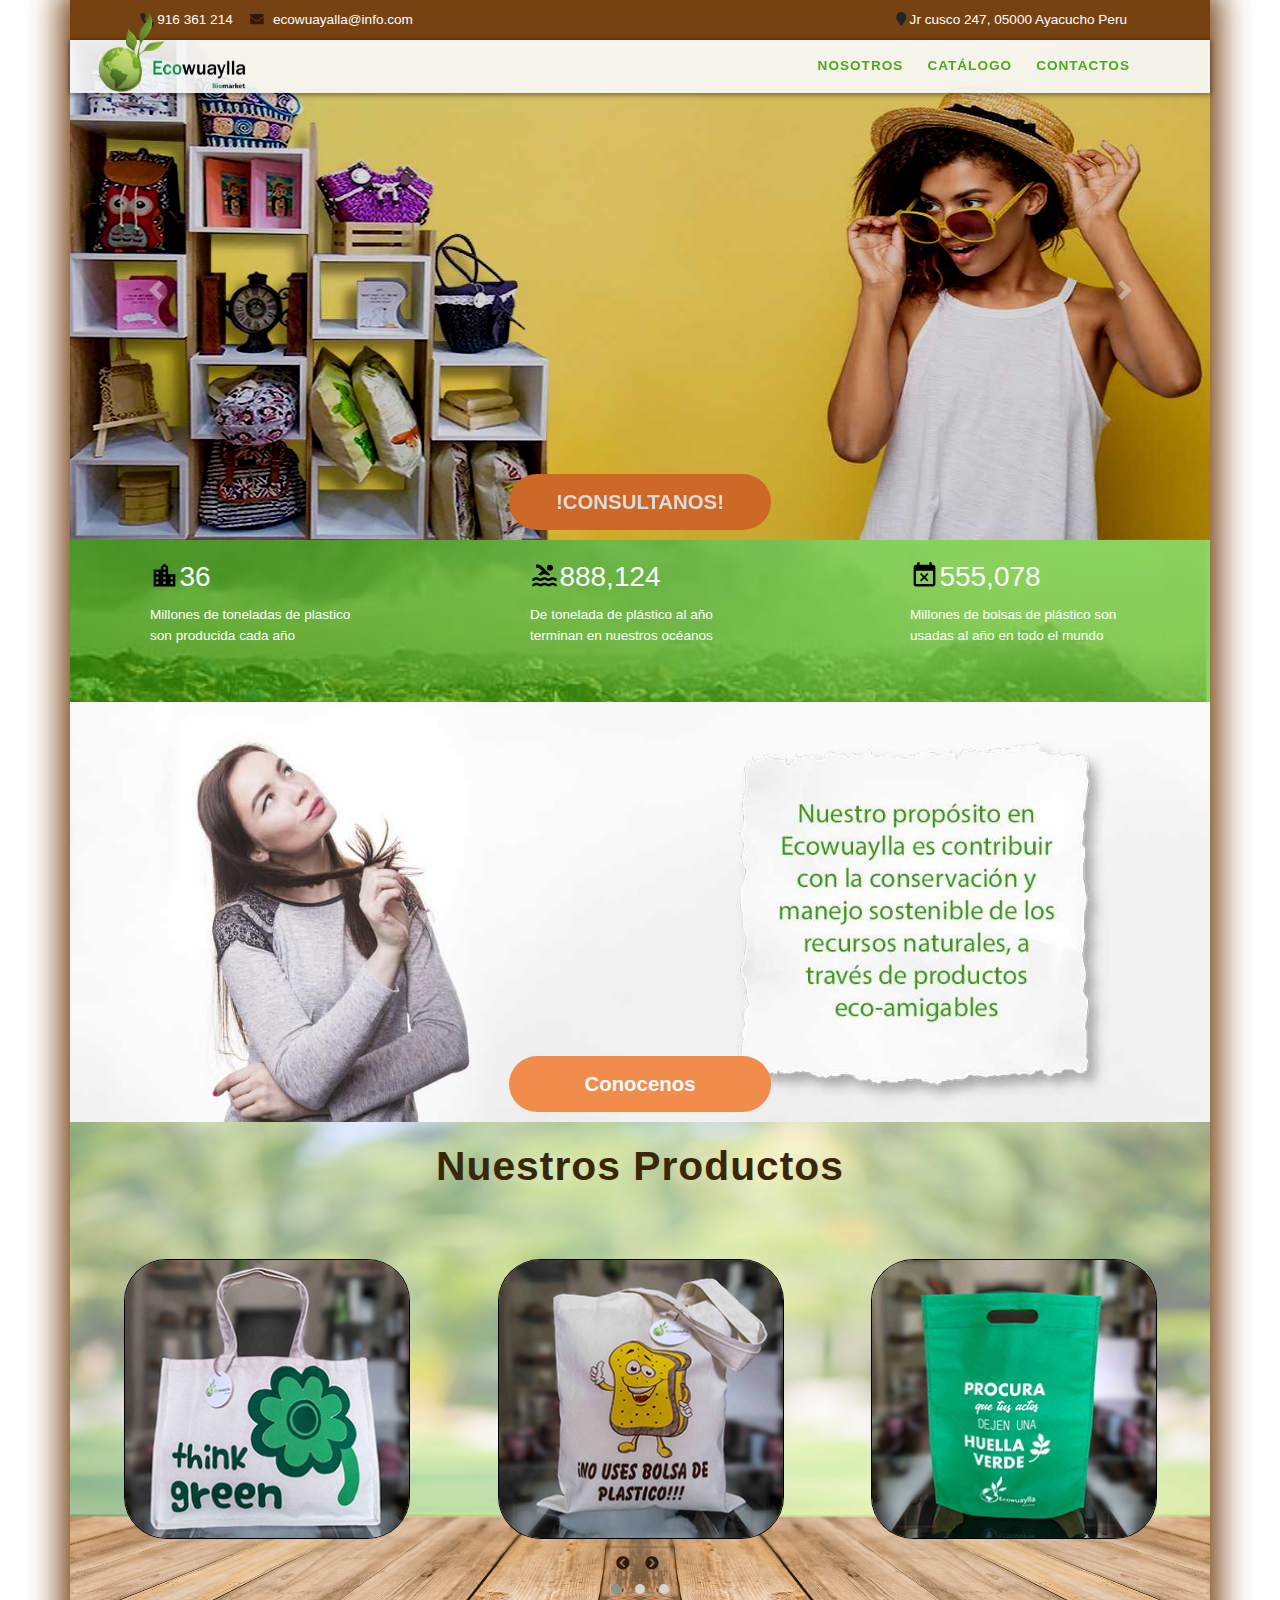
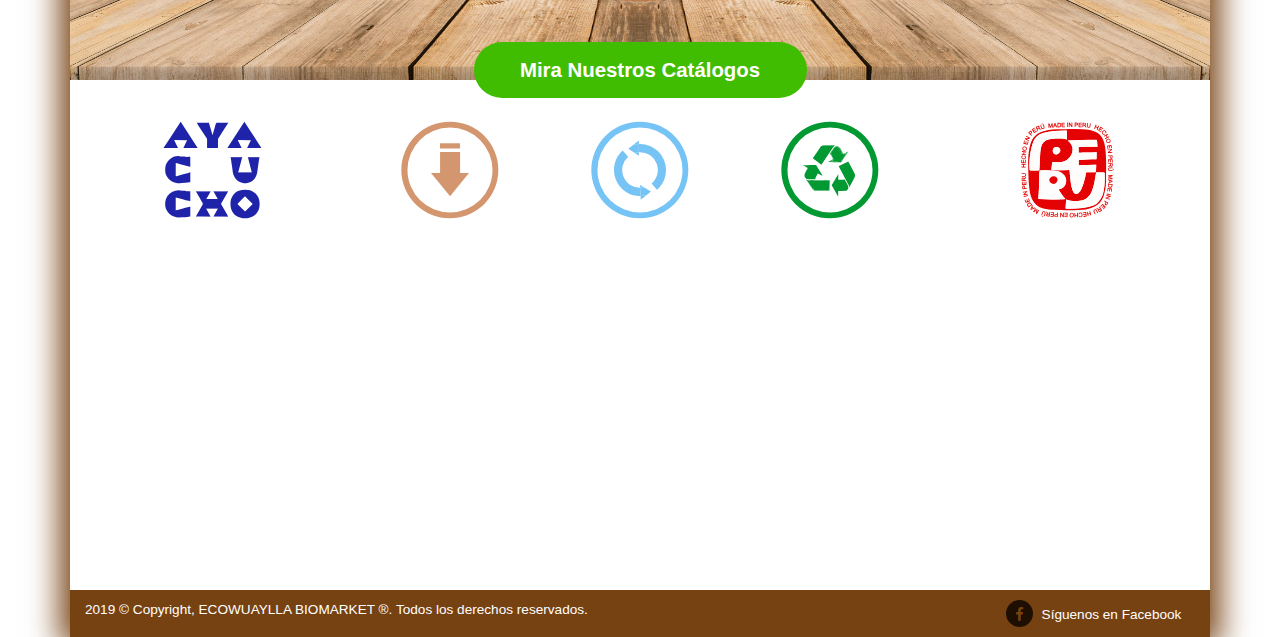
<file: index.html>
<!DOCTYPE html>
<html lang="es">
<head>
	<meta name="viewport" content="width=device-width, initial-scale=1">
	<meta charset="UTF-8" />
	<meta name="keywords" content="Ecowuaylla"/>
	<link rel="icon" href="./images/Ecowuaylla-logo.png">
	<link rel="icon" type="image/png" href="images/Iconos/favicon-32x32.png" sizes="32x32" />
	<link rel="icon" type="image/png" href="images/Iconos/favicon-16x16.png" sizes="16x16" />	

	<title>Ecowuaylla|HOME</title>
	<link rel="stylesheet" type="text/css" href="./css/bootstrap.css">
	<link rel="stylesheet" href="./css/owl.carousel.min.css" type="text/css" media="all" />
	<link rel="stylesheet" href="./css/owl.theme.default.min.css" type="text/css" media="all" />

	<link rel="stylesheet" type="text/css" href="./css/style.css">
	<link rel="stylesheet" href="css/fontawesome-all.css">
</head>
<body>
	<div class="container wrapper">
		<div class="header_bg">
			<div class="container">
				<div class="top_bg">
					<div class="left address">
						<i class="fa fa-phone fa-rotate-90" aria-hidden="true"></i>
						<span>916 361 214</span>
						<i class="fas fa-envelope"></i>
						<span>ecowuayalla@info.com</span>
					</div>
					<div class="right address d-none d-sm-block">
						<i class="fa fa-map-marker"></i>
						<span>
							Jr cusco 247, 05000 Ayacucho Peru
						</span>
					</div>
				</div>
			</div>
		</div>
	<div class="menu">
		<nav class="navbar container navbar-expand-lg navbar-light bg-light">
			
			<button class="navbar-toggler" type="button" data-toggle="collapse" data-target="#navbarSupportedContent" aria-controls="navbarSupportedContent"
			    aria-expanded="false" aria-label="Toggle navigation">
				<span class="navbar-toggler-icon"></span>
			</button>
			<div class="nav-logo"> 
					<a href="index.html">
							<img src="./images/Ecowuaylla-logo.png">
					</a>	
			</div>
			<div class="collapse navbar-collapse" id="navbarSupportedContent">
				<ul class="navbar-nav ml-auto text-center mr-lg-5">
					<li class="nav-item mr-lg-2 mb-lg-0 mb-2">
						<a class="nav-link" href="./nosotros.html">NOSOTROS
						</a>
					</li>
					<li class="nav-item mr-lg-2 mb-lg-0 mb-2">
						<a class="nav-link" href="./catalogo.html">CATÁLOGO</a>
					</li>
					<li class="nav-item mr-lg-2 mb-lg-0 mb-2">
						<a class="nav-link" href="./contacto.html">CONTACTOS</a>
					</li>
					
				</ul>
			</div>
		</nav>
	</div>
	
	<section class="figure-area">
		<div id="carouselExampleFade" class="carousel slide carousel-fade" data-ride="carousel">
			<div class="carousel-inner">
				<div class="carousel-item active">
				<img src="./images/slider/slider1.jpeg" class="d-block w-100" alt="...">
				</div>
				<div class="carousel-item">
				<img src="./images/slider/slider2.jpeg" class="d-block w-100" alt="...">
				</div>
				<div class="carousel-item">
				<img src="./images/slider/slider3.jpeg" class="d-block w-100" alt="...">
				</div>
			</div>
			<a class="carousel-control-prev" href="#carouselExampleFade" role="button" data-slide="prev">
				<span class="carousel-control-prev-icon" aria-hidden="true"></span>
				<span class="sr-only">Previous</span>
			</a>
			<a class="carousel-control-next" href="#carouselExampleFade" role="button" data-slide="next">
				<span class="carousel-control-next-icon" aria-hidden="true"></span>
				<span class="sr-only">Next</span>
			</a>
		</div>
		<div class="center" style="display:flex;">
			<a href="./contacto.html" class="button alt" style="bottom: 10px;position: absolute; background-color: #F28C4B;width: 23%;">!CONSULTANOS!</a>
		</div>
	</section>
	<section class="caption">
		<div class="container">
			<div class="row info-box">
				<div class="col-sm-4 offset-2 offset-sm-0 col-8 offset-2 left-line">
					<h3><img class="stats" src="images/Iconos/Industria.svg"><span class="number-count">300</span></h3>
					<p>Millones de toneladas de plastico son producida cada año</p>
				</div>
				<div class="col-sm-4 offset-2 offset-sm-0 col-10 offset-2 left-line">
					<h3><img class="stats" src="images/Iconos/Oceanos.svg"><span class="number-count">8000000</span></h3>
					<p>De tonelada de plástico al año terminan en nuestros océanos</p>
				</div>
				<div class="col-sm-4 offset-2 offset-sm-0 col-10 offset-2 left-line">
					<h3><img class="stats" src="images/Iconos/Calendario.svg"><span class="number-count">5000000</span></h3>
					<p>Millones de bolsas de plástico son usadas al año en todo el mundo</p>
				</div>
			</div>
		</div>
	</section>
	<section class="mujer">
		<img src="images/mujer.jpeg">
		<div class="center" style="display:flex;">
			<a href="./nosotros.html" class="button alt" style="bottom: 10px;position: absolute; background-color: #F28C4B;width: 23%;">Conocenos</a>
		</div>
	</section>
	<section class="product-slide">
		<div class="container"> 
			<h3 class="title center mb-lg-5 mb-sm-4 mb-3">Nuestros Productos</h3>
			<div class="spldishes-grids">
				<div class="large-12 columns">
					<!-- Owl-Carousel -->
					<div id="owl-demo" class="owl-carousel owl-theme text-center agileinfo-gallery-row">
						<a class="item g1">
							<img class="lazyOwl img-fluid" src="images/carrusel/1.jpeg" title="..." alt="" />
						</a>
						<a class="item g1">
							<img class="lazyOwl img-fluid" src="images/carrusel/2.jpeg" title="..." alt="" />
						</a>
						<a class="item g1">
							<img class="lazyOwl img-fluid" src="images/carrusel/3.jpeg" title="..." alt="" />
						</a>
						<a class="item g1">
							<img class="lazyOwl img-fluid" src="images/carrusel/4.jpeg" title="..." alt="" />
						</a>
						<a class="item g1">
							<img class="lazyOwl img-fluid" src="images/carrusel/5.jpeg" title="..." alt="" />
						</a>
						<a class="item g1">
							<img class="lazyOwl img-fluid" src="images/carrusel/6.jpeg" title="..." alt="" />
						</a>
						<a class="item g1">
							<img class="lazyOwl img-fluid" src="images/carrusel/7.jpeg" title="..." alt="" />
						</a>
						<a class="item g1">
							<img class="lazyOwl img-fluid" src="images/carrusel/8.jpeg" title="..." alt="" />
						</a>
						<a class="item g1">
							<img class="lazyOwl img-fluid" src="images/carrusel/9.jpeg" title="..." alt="" />
						</a>
					</div>
					<div class="center">
						<a href="./catalogo.html" class="button alt">Mira Nuestros Catálogos</a>
					</div>
				</div>
			</div>
		</div>
	</section>
	<section class="mark-box">
		<div class="container">
			<div class="row img-box">
				<div class="col-3">
					<img src="./images/Logos/Marca_ayacucho.svg">
				</div>
				<div class="col-2">
					<img src="./images/Logos/Reduce.svg">
				</div>
				<div class="col-2">
					<img src="./images/Logos/Reusa.svg">
				</div>
				<div class="col-2">
					<img src="./images/Logos/Recicla.svg">
				</div>
				<div class="col-3">
					<img src="./images/Logos/Hecho_en_peru.svg">
				</div>
			</div>
		</div>
	</section>
	<div class="mapa" id="mapa">
			<iframe src="https://www.google.com/maps/embed?pb=!1m18!1m12!1m3!1d1155.0272852577837!2d-74.22327955051965!3d-13.16030492454082!2m3!1f0!2f0!3f0!3m2!1i1024!2i768!4f13.1!3m3!1m2!1s0x91127df4887ae5bf%3A0x10f8d07d09da8400!2sJir%C3%B3n+Cuzco+272%2C+Ayacucho!5e0!3m2!1ses!2spe!4v1550770560037" width="100%" height="100%" frameborder="0" style="border:0" allowfullscreen></iframe>
	</div>
	<footer class="footer">
		<div class="container">
			<div class="bottom_bg">
				<div class="left address">
					<span>2019 © Copyright, ECOWUAYLLA BIOMARKET ®. Todos los derechos reservados.</span>
				</div>
				<div class="right address">
					<a href="https://www.facebook.com/ecowuaylla/?modal=admin_todo_tour">
						<i class="fab fa-facebook-f"></i>
						<span>Síguenos en Facebook</span>
					</a>
				</div>
			</div>
		</div>
	</footer>
	</div>
	
	<script src="js/jquery-3.3.1.min.js"></script>
	<!-- Default-JavaScript-File -->

	<script src="js/bootstrap.js"></script>
	<!-- Necessary-JavaScript-File-For-Bootstrap -->
	<script src="js/owl.carousel.js"></script>
	<script>
		var owl = $('.owl-carousel');
		owl.owlCarousel({
			autoplayHoverPause:false,
			slideSpeed: 300,
    		paginationSpeed: 500,

			items: 3,
			loop: true,
			margin: 10,
			autoplay: true,
			autoplaySpeed: 800,
			autoplayTimeout:4500,
			nav:true,
			navText: ['<i class="fas fa-chevron-circle-left"></i>','<i class="fas fa-chevron-circle-right"></i>'],
			responsive: {
				0: {
					items: 1
				},
				600: {
					items: 2
				},
				1000: {
					items: 3
				}
			},
			
		});
		$(".fas .next").click(function(){

    		owl.trigger('owl.next');

    	})

    	$(".prev").click(function(){

    		owl.trigger('owl.prev');

    	})


		
	</script>
	<script>
		
		$('.number-count').each(function () {
			$(this).prop('Counter',0).animate({
				Counter: $(this).text()
			}, {
				duration: 4000,
				easing: 'swing',
				step: function (now) {
					var counter = Math.ceil(now);
					$(this).text(counter.toLocaleString());
				}
			});
		});
	</script>
	<script src="js/app.js"></script>
</body>
</html>
</file>
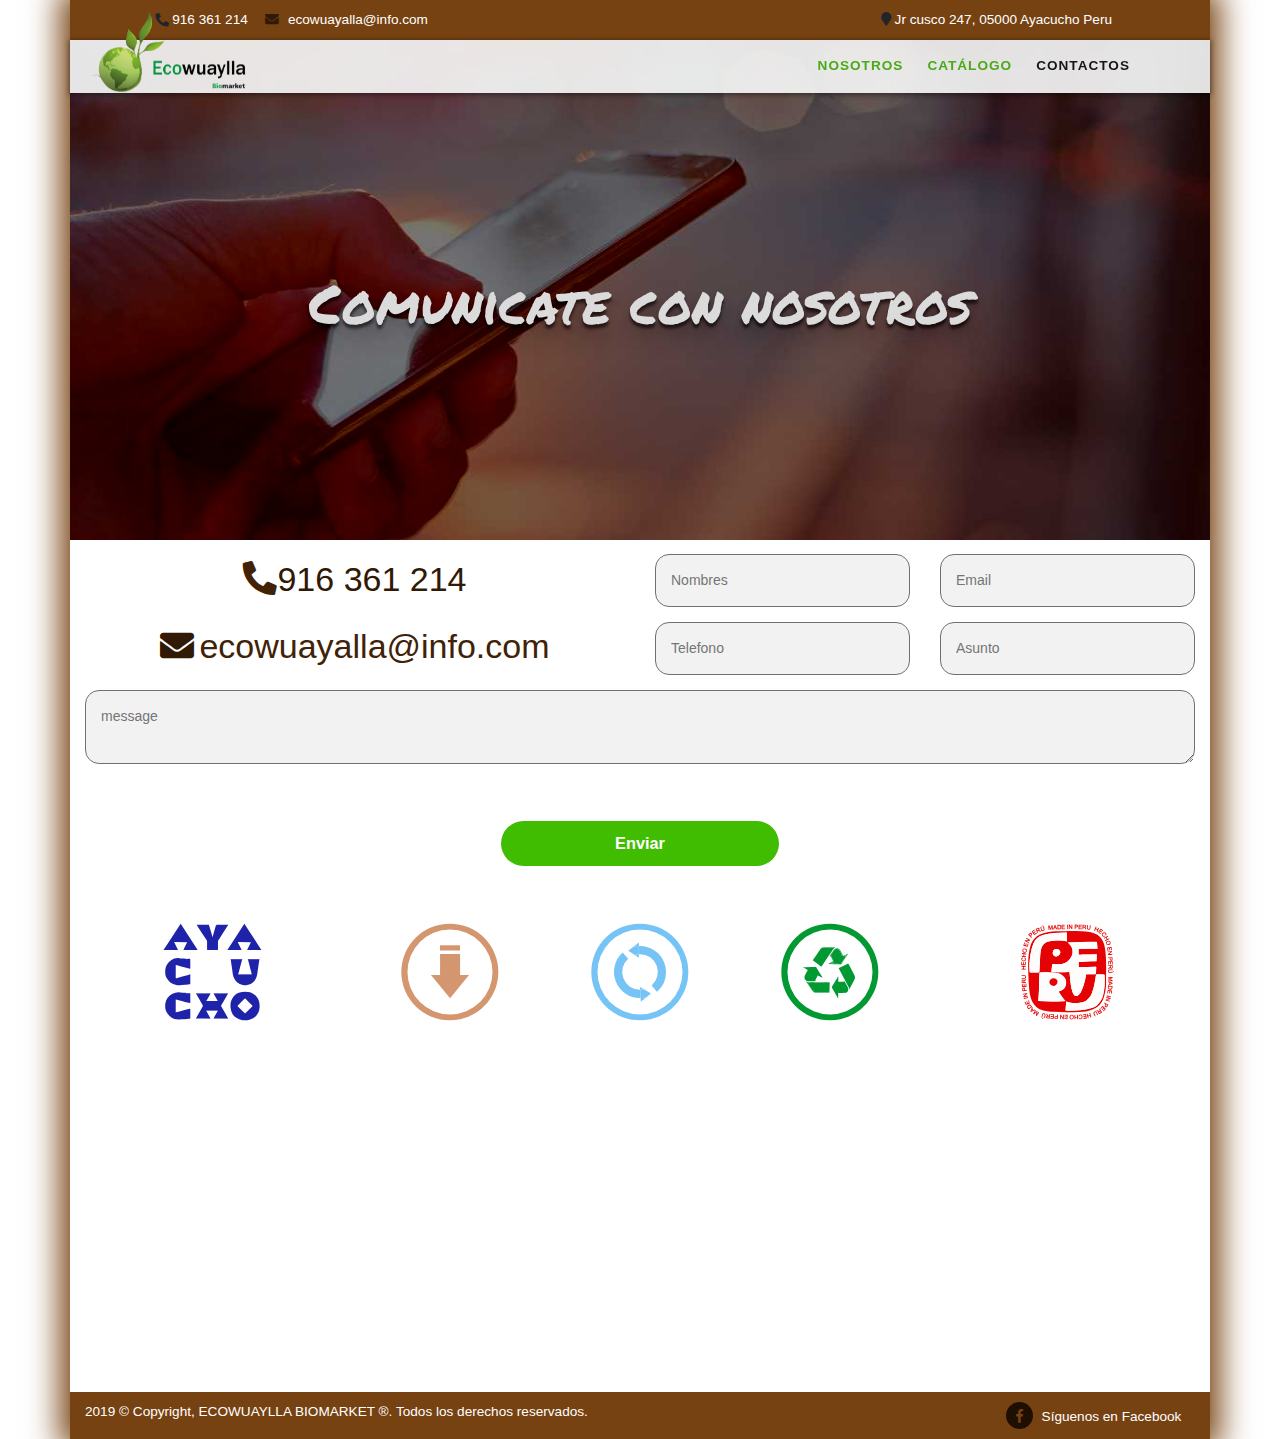
<file: contacto.html>
<!DOCTYPE html>
<html lang="es">
<head>
	<meta name="viewport" content="width=device-width, initial-scale=1">
	<meta charset="UTF-8" />
	<meta name="keywords" content="Ecowuaylla"/>
	<link rel="icon" href="./images/Ecowuaylla-logo.png">
	<title>Ecowuaylla|HOME</title>
	<link rel="stylesheet" type="text/css" href="./css/bootstrap.css">
	<link rel="stylesheet" href="./css/owl.carousel.min.css" type="text/css" media="all" />
	<link rel="stylesheet" href="./css/owl.theme.default.min.css" type="text/css" media="all" />

	<link rel="stylesheet" type="text/css" href="./css/style.css">
	<link rel="stylesheet" href="css/fontawesome-all.css">
</head>
<body>
	<div class="container wrapper">
		<div class="header_bg">
		<div class="container">
			<div class="header_bg">
				<div class="container">
					<div class="top_bg">
						<div class="left address">
							<i class="fa fa-phone fa-rotate-90" aria-hidden="true"></i>
							<span>916 361 214</span>
							<i class="fas fa-envelope"></i>
							<span>ecowuayalla@info.com</span>
						</div>
						<div class="right address d-none d-sm-block">
							<i class="fa fa-map-marker"></i>
							<span>
								Jr cusco 247, 05000 Ayacucho Peru
							</span>
						</div>
					</div>
				</div>
			</div>
		</div>
	</div>
	<div class="menu">
			<nav class="navbar container navbar-expand-lg navbar-light bg-light">
				
				<button class="navbar-toggler" type="button" data-toggle="collapse" data-target="#navbarSupportedContent" aria-controls="navbarSupportedContent"
					aria-expanded="false" aria-label="Toggle navigation">
					<span class="navbar-toggler-icon"></span>
				</button>
				<div class="nav-logo"> 
						<a href="index.html">
								<img src="./images/Ecowuaylla-logo.png">
						</a>	
				</div>
				<div class="collapse navbar-collapse" id="navbarSupportedContent">
					<ul class="navbar-nav ml-auto text-center mr-lg-5">
						<li class="nav-item mr-lg-2 mb-lg-0 mb-2">
							<a class="nav-link" href="./nosotros.html">NOSOTROS
							</a>
						</li>
						<li class="nav-item mr-lg-2 mb-lg-0 mb-2">
							<a class="nav-link" href="./catalogo.html">CATÁLOGO	
							</a>
						</li>
						<li class="nav-item active mr-lg-2 mb-lg-0 mb-2">
							<a class="nav-link" href="./contacto.html">CONTACTOS
								<span class="sr-only">(current)</span>
							</a>
						</li>
						
					</ul>
				</div>
			</nav>
	</div>
	
	<section class="figure-area" style="background-image: url(./images/slider/Contactos.jpeg);">
		<h2>Comunicate con nosotros </h2>
	</section>
	<section class="contact">
		<div class="message-area d-none">
			<div class="alert alert-success" role="alert">
				A simple success alert—check it out!
			</div>
		</div>
		<form action="partial/formulario/save_form.php" method="post">
			<div class="container">
				<div class="row">
					<div class="col-sm-6">
						<div class="title">
							<p><i class="fa fa-phone fa-rotate-90" aria-hidden="true"></i><a href="callto:916361214" style="color: #301905;">916 361 214</a></p>
							<p><i class="fas fa-envelope" aria-hidden="true"></i>ecowuayalla@info.com</p>
						</div>
						
					</div>
					<div class="col-sm-3">
						<input placeholder="Nombres" class="form-box" required="required" name="name" type="text">
						<input placeholder="Telefono" class="form-box" required="required" name="phone" type="text">
					</div>
					<div class="col-sm-3">
						<input class="form-box" placeholder="Email" name="mail" required="required" type="email">
						<input name="subject" id="subject" class="form-box" required="required" placeholder="Asunto" type="text">
					</div>
					
				</div>
				<div class="row">
					<div class="col-sm-12">
						<textarea class="form-box" placeholder="message" name="message" required="required"></textarea>
						<input value="Enviar" type="submit" class="button alt" style="margin-bottom: 5em;;padding: 0 1em; 
						font-size: 1.2em; width: 25%">
					</div>
				</div>				
			</div>
		</form>
	</section>
	<section class="mark-box">
		<div class="container">
			<div class="row img-box">
				<div class="col-3">
					<img src="./images/Logos/Marca_ayacucho.svg">
				</div>
				<div class="col-2">
					<img src="./images/Logos/Reduce.svg">
				</div>
				<div class="col-2">
					<img src="./images/Logos/Reusa.svg">
				</div>
				<div class="col-2">
					<img src="./images/Logos/Recicla.svg">
				</div>
				<div class="col-3">
					<img src="./images/Logos/Hecho_en_peru.svg">
				</div>
			</div>
		</div>
	</section>
	<div class="mapa" id="mapa">
		<iframe src="https://www.google.com/maps/embed?pb=!1m18!1m12!1m3!1d1155.0272852577837!2d-74.22327955051965!3d-13.16030492454082!2m3!1f0!2f0!3f0!3m2!1i1024!2i768!4f13.1!3m3!1m2!1s0x91127df4887ae5bf%3A0x10f8d07d09da8400!2sJir%C3%B3n+Cuzco+272%2C+Ayacucho!5e0!3m2!1ses!2spe!4v1550770560037" width="100%" height="100%" frameborder="0" style="border:0" allowfullscreen></iframe>
	</div>
	<footer class="footer">
		<div class="container">
			<div class="bottom_bg">
				<div class="left address">
					<span>2019 © Copyright, ECOWUAYLLA BIOMARKET ®. Todos los derechos reservados.</span>
				</div>
				<div class="right address">
					<a href="https://www.facebook.com/ecowuaylla/?modal=admin_todo_tour">
						<i class="fab fa-facebook-f"></i>
						<span>Síguenos en Facebook</span>
					</a>
				</div>
			</div>
		</div>
	</footer>
	</div>
	
	<!-- //Owl-Carousel-JavaScript -->
	<script src="js/jquery-3.3.1.min.js"></script>
	<script src="js/bootstrap.js"></script>
	<!-- Default-JavaScript-File -->
	<script src="js/app.js"></script>
</body>
</html>
</file>
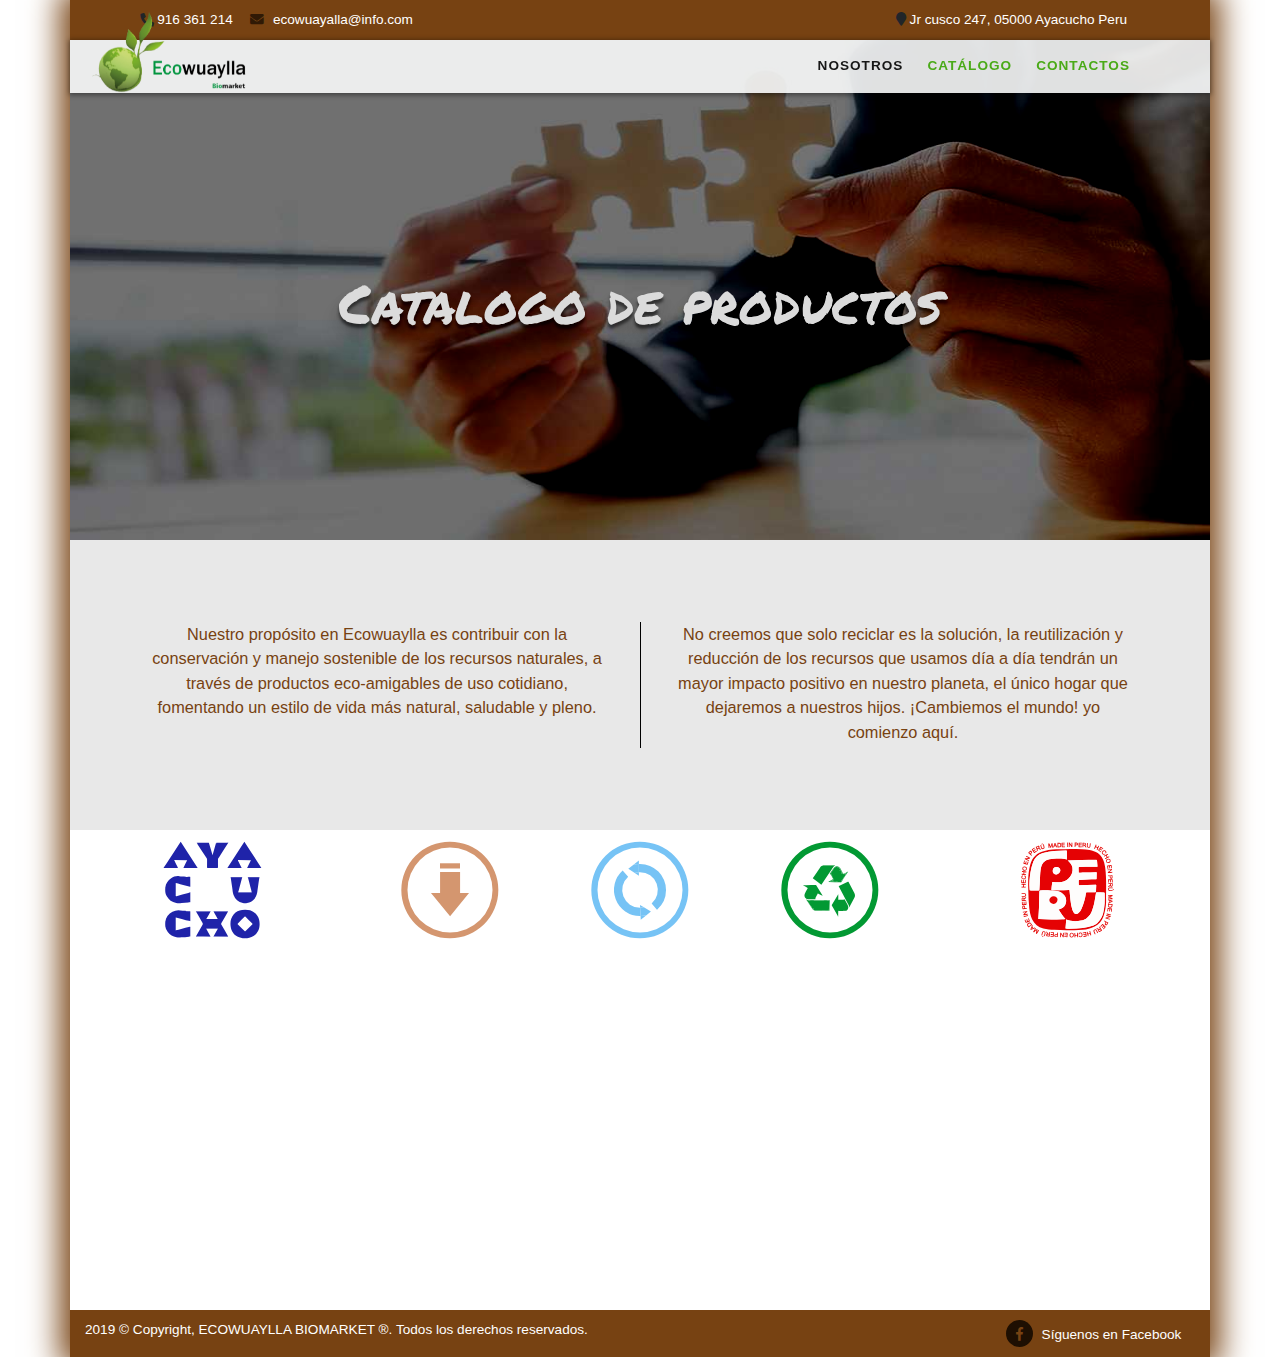
<file: nosotros.html>
<!DOCTYPE html>
<html lang="es">
<head>
	<meta name="viewport" content="width=device-width, initial-scale=1">
	<meta charset="UTF-8" />
	<meta name="keywords" content="Ecowuaylla"/>
	<link rel="icon" href="./images/Ecowuaylla-logo.png">
	<title>Ecowuaylla|Catalogo</title>
	<link rel="stylesheet" type="text/css" href="./css/bootstrap.css">
	<link rel="stylesheet" href="./css/owl.carousel.min.css" type="text/css" media="all" />
	<link rel="stylesheet" href="./css/owl.theme.default.min.css" type="text/css" media="all" />

	<link rel="stylesheet" type="text/css" href="./css/style.css">
	<link rel="stylesheet" href="css/fontawesome-all.css">
	<link rel="stylesheet" type="text/css" href="css/lightbox.css">

</head>
<body>
	<div class="container wrapper">
		<div class="header_bg">
			<div class="container">
				<div class="top_bg">
					<div class="left address">
						<i class="fa fa-phone fa-rotate-90" aria-hidden="true"></i>
						<span>916 361 214</span>
						<i class="fas fa-envelope"></i>
						<span>ecowuayalla@info.com</span>
					</div>
					<div class="right address d-none d-sm-block">
						<i class="fa fa-map-marker"></i>
						<span>
							Jr cusco 247, 05000 Ayacucho Peru
						</span>
					</div>
				</div>
			</div>
		</div>
	<div class="menu">
			<nav class="navbar container navbar-expand-lg navbar-light bg-light">
				
				<button class="navbar-toggler" type="button" data-toggle="collapse" data-target="#navbarSupportedContent" aria-controls="navbarSupportedContent"
					aria-expanded="false" aria-label="Toggle navigation">
					<span class="navbar-toggler-icon"></span>
				</button>
				<div class="nav-logo"> 
						<a href="index.html">
								<img src="./images/Ecowuaylla-logo.png">
						</a>	
				</div>
				<div class="collapse navbar-collapse" id="navbarSupportedContent">
					<ul class="navbar-nav ml-auto text-center mr-lg-5">
						<li class="nav-item active mr-lg-2 mb-lg-0 mb-2">
							<a class="nav-link" href="./nosotros.html">NOSOTROS
								<span class="sr-only">(current)</span>
							</a>
						</li>
						<li class="nav-item mr-lg-2 mb-lg-0 mb-2">
							<a class="nav-link" href="./catalogo.html">CATÁLOGO</a>
						</li>
						<li class="nav-item mr-lg-2 mb-lg-0 mb-2">
							<a class="nav-link" href="./contacto.html">CONTACTOS</a>
						</li>
						
					</ul>
				</div>
			</nav>
	</div>
	<section class="figure-area" style="background-image: url(./images/slider/Nosotros.jpeg);">
		<h2>Catalogo de productos</h2>
	</section>
	<section class="quienes-somos">
            <div class="multicolumna">
                <p>
						Nuestro propósito en Ecowuaylla es contribuir con la conservación y 
						manejo sostenible de los recursos naturales, 
						a través de productos eco-amigables de uso cotidiano, 
						fomentando un estilo de vida más natural, saludable y pleno.
                </p>
                <p>
						No creemos que solo reciclar es la solución, la reutilización y 
						reducción de los recursos que usamos día a día tendrán un mayor 
						impacto positivo en nuestro planeta, el único hogar que 
						dejaremos a nuestros hijos.
						¡Cambiemos el mundo!  yo comienzo aquí.
				</p>
					
                </div>
    </section>
	<section class="mark-box">
		<div class="container">
			<div class="row img-box">
				<div class="col-3">
					<img src="./images/Logos/Marca_ayacucho.svg">
				</div>
				<div class="col-2">
					<img src="./images/Logos/Reduce.svg">
				</div>
				<div class="col-2">
					<img src="./images/Logos/Reusa.svg">
				</div>
				<div class="col-2">
					<img src="./images/Logos/Recicla.svg">
				</div>
				<div class="col-3">
					<img src="./images/Logos/Hecho_en_peru.svg">
				</div>
			</div>
		</div>
	</section>
	<div class="mapa" id="mapa">
		<iframe src="https://www.google.com/maps/embed?pb=!1m18!1m12!1m3!1d1155.0272852577837!2d-74.22327955051965!3d-13.16030492454082!2m3!1f0!2f0!3f0!3m2!1i1024!2i768!4f13.1!3m3!1m2!1s0x91127df4887ae5bf%3A0x10f8d07d09da8400!2sJir%C3%B3n+Cuzco+272%2C+Ayacucho!5e0!3m2!1ses!2spe!4v1550770560037" width="100%" height="100%" frameborder="0" style="border:0" allowfullscreen></iframe>
	</div>
	
	<footer class="footer">
		<div class="container">
			<div class="bottom_bg">
				<div class="left address">
					<span>2019 © Copyright, ECOWUAYLLA BIOMARKET ®. Todos los derechos reservados.</span>
				</div>
				<div class="right address">
					<a href="https://www.facebook.com/ecowuaylla/?modal=admin_todo_tour">
						<i class="fab fa-facebook-f"></i>
						<span>Síguenos en Facebook</span>
					</a>
				</div>
			</div>
		</div>
	</footer>
	</div>
	<script src="js/jquery-3.3.1.min.js"></script>
	<!-- Default-JavaScript-File -->
	<script src="js/bootstrap.js"></script>
	<script src="js/app.js"></script>
</body>
</html>
</file>
<file: css/style.css>
/* permanent-marker-regular - latin */
@font-face {
    font-family: 'Permanent Marker';
    font-style: normal;
    font-weight: 400;
    src: url('../webfonts/permanent-marker-v7-latin-regular.eot'); /* IE9 Compat Modes */
    src: local('Permanent Marker Regular'), local('PermanentMarker-Regular'),
         url('../webfonts/permanent-marker-v7-latin-regular.eot?#iefix') format('embedded-opentype'), /* IE6-IE8 */
         url('../webfonts/permanent-marker-v7-latin-regular.woff2') format('woff2'), /* Super Modern Browsers */
         url('../webfonts/permanent-marker-v7-latin-regular.woff') format('woff'), /* Modern Browsers */
         url('../webfonts/permanent-marker-v7-latin-regular.ttf') format('truetype'), /* Safari, Android, iOS */
         url('../webfonts/permanent-marker-v7-latin-regular.svg#PermanentMarker') format('svg'); /* Legacy iOS */
  }
* {  box-sizing: border-box;}
body {
    padding: 0;
    margin: 0;
    background: #FFF;
    font-family: 'Open Sans', sans-serif;
    font-size: 0.85rem;
}
body a {
    transition: 0.5s all;
    -webkit-transition: 0.5s all;
    -moz-transition: 0.5s all;
    -o-transition: 0.5s all;
    -ms-transition: 0.5s all;
    text-decoration: none;
}

body a:hover,body a:focus {
    text-decoration: none;
}
.navbar-light .navbar-brand {
    color: #fff;
    font-size: 34px;
    font-weight: 600;
    font-style: italic;
    letter-spacing: 1px;
}
nav.navbar.navbar-expand-lg.navbar-light.bg-light {
    
    z-index: 999;
    position: fixed;
    box-shadow: 0px 1px 5px 1px rgba(0, 0, 0, 0.43);
}
.navbar-light .navbar-nav .nav-link {
    color: #4aaa18;
    letter-spacing: 1px;
    font-weight: bold;
}
nav.navtop{top:0}


.navbar-light .navbar-nav .nav-link:hover,
.navbar-light .navbar-nav .nav-link:focus {
    color: #774212;
    background-color: #fff;
    box-shadow: 0px 1px 5px 1px rgb(119, 66, 18);
    -webkit-transition: 0.8s all;
    -o-transition: 0.8s all;
    -moz-transition: 0.8s all;
    -ms-transition: 0.8s all;
    transition: 0.8s all;

}
.bg-light {
    background-color: #f8f9fae6 !important;
}
i.fab,i.fas{
    margin-right: 5px;
    color: #301905;
    font-size: 1em;
}
.right i.fa-facebook-f{
    color: #774212;
    background: #1e0f02;
    width: 2em;
    height: 2em;
    line-height: 2.2;
    text-align: center;
    border-radius: 50%;
}
.menu{
    position: relative;
}
.header_bg, .footer{
            background-color:#774212;
            width: 100%;
            padding: 0;
            margin:0;
            
            display: flex;
        }
        .header_bg .top_bg span,.footer .bottom_bg span{
            color: #ffffff;
            margin-top: -5px;
        
        }
        .top_bg{
            padding: 0 4em;
        }
        .left{
            float:left;
            
        }
        .left-line{
            padding: 0 80px;
            text-align: left;
        }
        .right{
            float:right;
        
        }
        .caption{
            width: 100%;
            background-image: url(../images/contaminacion-lineal.jpeg);
            background-position: center;
            background-size: cover;
            background-repeat: no-repeat;
            min-height: 150px;

        }
        .info-box{
            bottom: 50px;
            /*position: absolute;*/
            right: 15%;
            bottom: 20px;
            left: 15%;
            z-index: 10;
            padding-top: 20px;
            padding-bottom: 40px;
            color: #fff;
            text-align: center;
            background-color: #40bd0099;
        }
        .info-box img.stats{
            padding-bottom: 7px;
            height: 1.3em;
        }
        .product-slide,.getCotization{
            padding-bottom: 3rem !important;
            background-image: url(../images/Mesa_madera.jpeg);
            background-position: top;
            background-repeat: no-repeat;
            background-size: 100% 95%;
        }
        .getCotization{
            height: 150px;
        }
        h3.title {
            color: #392705;
            font-size: 3em;
            font-weight: 600;
            /*font-style: italic;*/
            letter-spacing: 1px;
            padding: 20px 0;
        }
        .text-center{
            display: flex;
            float: left;
            width: 100%;
            text-align: center;
            margin: 0 auto;
            margin-left: auto;
            justify-content: flex-end;
        }
        .center{
            display: flex;
            width: 100%;
            text-align: center;
            margin: 0 auto;
            margin-bottom: 0px;
            justify-content: space-around;
        }
        .center-catalogo{
            bottom: 4em;
            position: relative;
        }
        .mark-box{
            width: 100%;
        }
        .figure-area{
            width: 100%;
            height: 500px;
            background-color: silver;
            background-position: top;
            background-size: 100% 100%;
            filter: brightness(78%) contrast(128%);
        }
        .figure-area h2{
            font-family: 'Permanent Marker',sans-serif;
            position: relative;
            top: 230px;
            display: block;
            text-align: center;
            font-size: 4em;
            color: #fff;
            text-shadow: 0px 4px 3px rgba(0,0,0,0.4),
             0px 8px 13px rgba(0,0,0,0.1),
             0px 18px 23px rgba(0,0,0,0.1);
        }
        .nav-logo img{
            width: 160px;
            /*height: 40px; */
            position: absolute;
            top: -30px;
        }
        .img-box img{
            width: 100%;
            height: 120px;
        }
        .address{
            margin: 10px 0;
        }
        .address span{
            margin-right: 1em;
        }
        .lazyOwl{
            border-radius: 15%;
            border: 1px solid #000;
            height: 280px;
        }
        .mapa{
            width: 100%;
            height: 360px
        }
.wrapper{
    box-shadow: 0px 0px 30px 10px rgb(119, 66, 18);
    padding: 0;
}

.cataloge {
    position: relative;
    display: flex;
    align-items: center;
    justify-content: center;
    vertical-align: center;
    flex-wrap: wrap;
    align-content: center;
    font-family: 'Open Sans', sans-serif;
    /*
    background: linear-gradient(top, #222, #333);
    background-color: rgba(255, 255, 255, 0.8);
    */

}
.cataloge .item{  
    margin: 16px;
    padding:0;
    background-color: #e7e7e7;
    width: 190px;
    height: 180px;
    object-fit: contain;
    border-radius: 15%;
    border: 1px solid #a2a1a1;
    position: relative;
    margin-bottom: 3.5em;
    /*
    background-image: url(../images/carrusel/img1.png);
    background-position: center;
    background-repeat: no-repeat;
    background-size: cover;
    */
    }
.cataloge .item h2{
    font-size: 1.2em;
    color: #383636;
    font-weight: 700;
    padding: 0;
    margin: 0;
    padding-top: 4px;
    text-align: left;
}
.cataloge .item p{
    font-size: 0.8em;
    color: #692900;
    padding: 0;
    font-weight: 600;
    text-transform: lowercase;
}

.item a img.example-image:hover {
    box-shadow: 0px 1px 5px 1px rgba(0, 0, 0, 0.43);
    transform: scale(1.2);
    -webkit-transform: scale(1.2);
    -moz-transform: scale(1.2);
    -ms-transform: scale(1.2);
    -o-transform: scale(1.2);
    -webkit-transition-timing-function: ease-in-out;
    -webkit-transition-duration: 750ms;
    -moz-transition-timing-function: ease-in-out;
    -moz-transition-duration: 750ms;
    -ms-transition-timing-function: ease-in-out;
    -o-transition-timing-function: ease-in-out;
    -ms-transition-duration: 750ms;
    -o-transition-duration: 750ms;
    overflow: hidden;
}
.item a img.example-image{
        max-width: 100%;
        width: 190px;
        height: 180px;
        border-radius: 15%;
        border: 1px solid #a2a1a1;

        transform: scale(1, 1);
        -webkit-transform: scale(1, 1);
        -moz-transform: scale(1, 1);
        -ms-transform: scale(1, 1);
        -o-transform: scale(1, 1);
        transition-timing-function: ease-out;
        -webkit-transition-timing-function: ease-out;
        -moz-transition-timing-function: ease-out;
        -ms-transition-timing-function: ease-out;
        -o-transition-timing-function: ease-out;
        -webkit-transition-duration: .5s;
        -moz-transition-duration: .5s;
        -ms-transition-duration: .5s;
        -o-transition-duration: .5s;
    }
.cataloge .item:hover{
    box-shadow: 0px 1px 5px 1px rgba(0, 0, 0, 0.43);
    -webkit-transition: 1.2s all;
    -o-transition: 1.2s all;
    -moz-transition: 1.2s all;
    -ms-transition: 1.2s all;
    transition: 1.2s all;
}
.cataloge .container h3.title{
    margin-bottom: .1em !important;

}
.cataloge p{
    padding: 0 3em;
}
.cataloge #back-figure{
    position: absolute;
    z-index: -1;
    /*filter: blur(4.1px);*/
    height: 100%;
    width: 100%;
}
.contact{
    padding-top: 1em;
    text-align: center;
}
.mujer{
    position: relative;
}
.mujer img{
    width: 100%;
}
.contact .form-box{
    width: 100%;
    font-family: "Roboto", sans-serif;
    outline: 0;
    background: #f2f2f2;
    width: 100%;
    border: 1px solid #707070;
    margin: 0 0 15px;
    padding: 15px;
    box-sizing: border-box;
    font-size: 14px;
    border-radius: 1em;
}
.contact .title{
    font-size: 2.5em;
    color: #412207;
}
.owl-carousel .owl-item img{width:286px !important}
.owl-carousel.owl-drag .owl-item{
    display: flex;
    justify-content: center;
}
#carouselExampleFade .carousel-item img{
    display: block;
    height: auto;
    width: 100%;
    height: 500px;

    -webkit-animation: zoom-animation 6s infinite; /* Safari 4+ */
    -moz-animation:    zoom-animation 6s infinite; /* Fx 5+ */
    -o-animation:      zoom-animation 6s infinite; /* Opera 12+ */
    animation:         zoom-animation 6s infinite; /* IE 10+, Fx 29+ */
    animation-timing-function: ease-out;
       
}
@keyframes zoom-animation {
    0%   { transform: scale(1) }
    100% { transform: scale(1.1) }
  }
/* fancy Button */
.product-slide .button, .contact .button,.center .button{
    display: block;
    width: 30%;
    min-width: 0;
    padding: 0;
    font-size: 1.2em;
    line-height: 2.75em;
    height: 2.75em;
    position: relative;
    bottom: -36px;
}
.product-slide .button:hover,.cataloge .button:hover,.contact .button,.center .button{
    background-color: #32b777;
}
.product-slide .button,.cataloge .button,.contact .button, .center .button {
    -moz-appearance: none;
    -webkit-appearance: none;
    -o-appearance: none;
    -ms-appearance: none;
    appearance: none;
    -moz-transition: background-color 0.2s ease-in-out;
    -webkit-transition: background-color 0.2s ease-in-out;
    -o-transition: background-color 0.2s ease-in-out;
    -ms-transition: background-color 0.2s ease-in-out;
    transition: background-color 0.2s ease-in-out;
    background: #40bd00;
    background-color: rgb(64, 189, 0);
    border-radius: 40px;
    border: 0;
    color: white;
    cursor: pointer;
    display: inline-block;
    text-align: center;
    text-decoration: none;
    font-size: 1.5em;
    font-weight: 600;
    min-width: 10em;
}
.center{
    display: inline-block;
    text-align: center;
    width: 100%;
} 
.contact .message-area{
    padding: 1.5rem;
    margin-right: 0;
    margin-left: 0;
    border-width: .2rem;
}

.quienes-somos{
    background-color: #e8e8e8;
}
.multicolumna {
    column-count: 2;
    -webkit-column-count: 2;
    -moz-column-count: 2;
    -moz-column-width: 15em;
    -moz-column-gap: 15px;
    -webkit-column-width: 15em;
    -webkit-column-gap: 15px;
    -webkit-column-rule: 1px solid #ccc;
    -moz-column-rule: 1px solid #ccc;

    padding: 5em;
    font-size: 1.2em;
    text-align: center;
    color: #774212;
    -webkit-column-rule: 1px solid black;
}
.multicolumna p:first-child{
    padding-right: 30px;
}
.multicolumna p:nth-child(2){
    padding-left: 30px;
}

@media(max-width: 991px) {
    body{
        font-size: 0.75rem;
    }
    li.nav-item{
        border: 1px solid #4aaa18;
        background-color: #fffc;
    }
    li.nav-item:first-child {      
        margin-top: 1em;
    }
    .text-center {
        display: flex;
        /* float: left; */
        width: 100%;
        text-align: center;
        margin: 0 auto;
        /*justify-content: space-around; */
        justify-content: flex-end;
    }
    h3.title {
            font-size: 2em;
  
    }
    .address {
        margin: 5px 0;
    }
    .cataloge p {
        padding: 0;
    }
    .cataloge .container {
        padding: 0 !important;
    }
    .contact .title{
        font-size: 1.5em;
    }
    .nav-logo img{
        right: 10px;
    }
    #carouselExampleFade .carousel-item img, .figure-area{
        height: 264px;
    }
    .figure-area h2{
        font-size: 3.2em;
        top: 150px;
    }
    .left-line {
        padding: 0 1em;

    }
    .center .button{
        width: auto;
        padding: 0 10px;
        font-size: 12px;
        
    }
    .top_bg{
        padding: 0;
    }
    .multicolumna{
        padding: 2em;
    }
    .multicolumna p{
        padding: 0 !important;
    }
    .cataloge .item h2 {
        font-size: 1em;
    }

}
</file>
